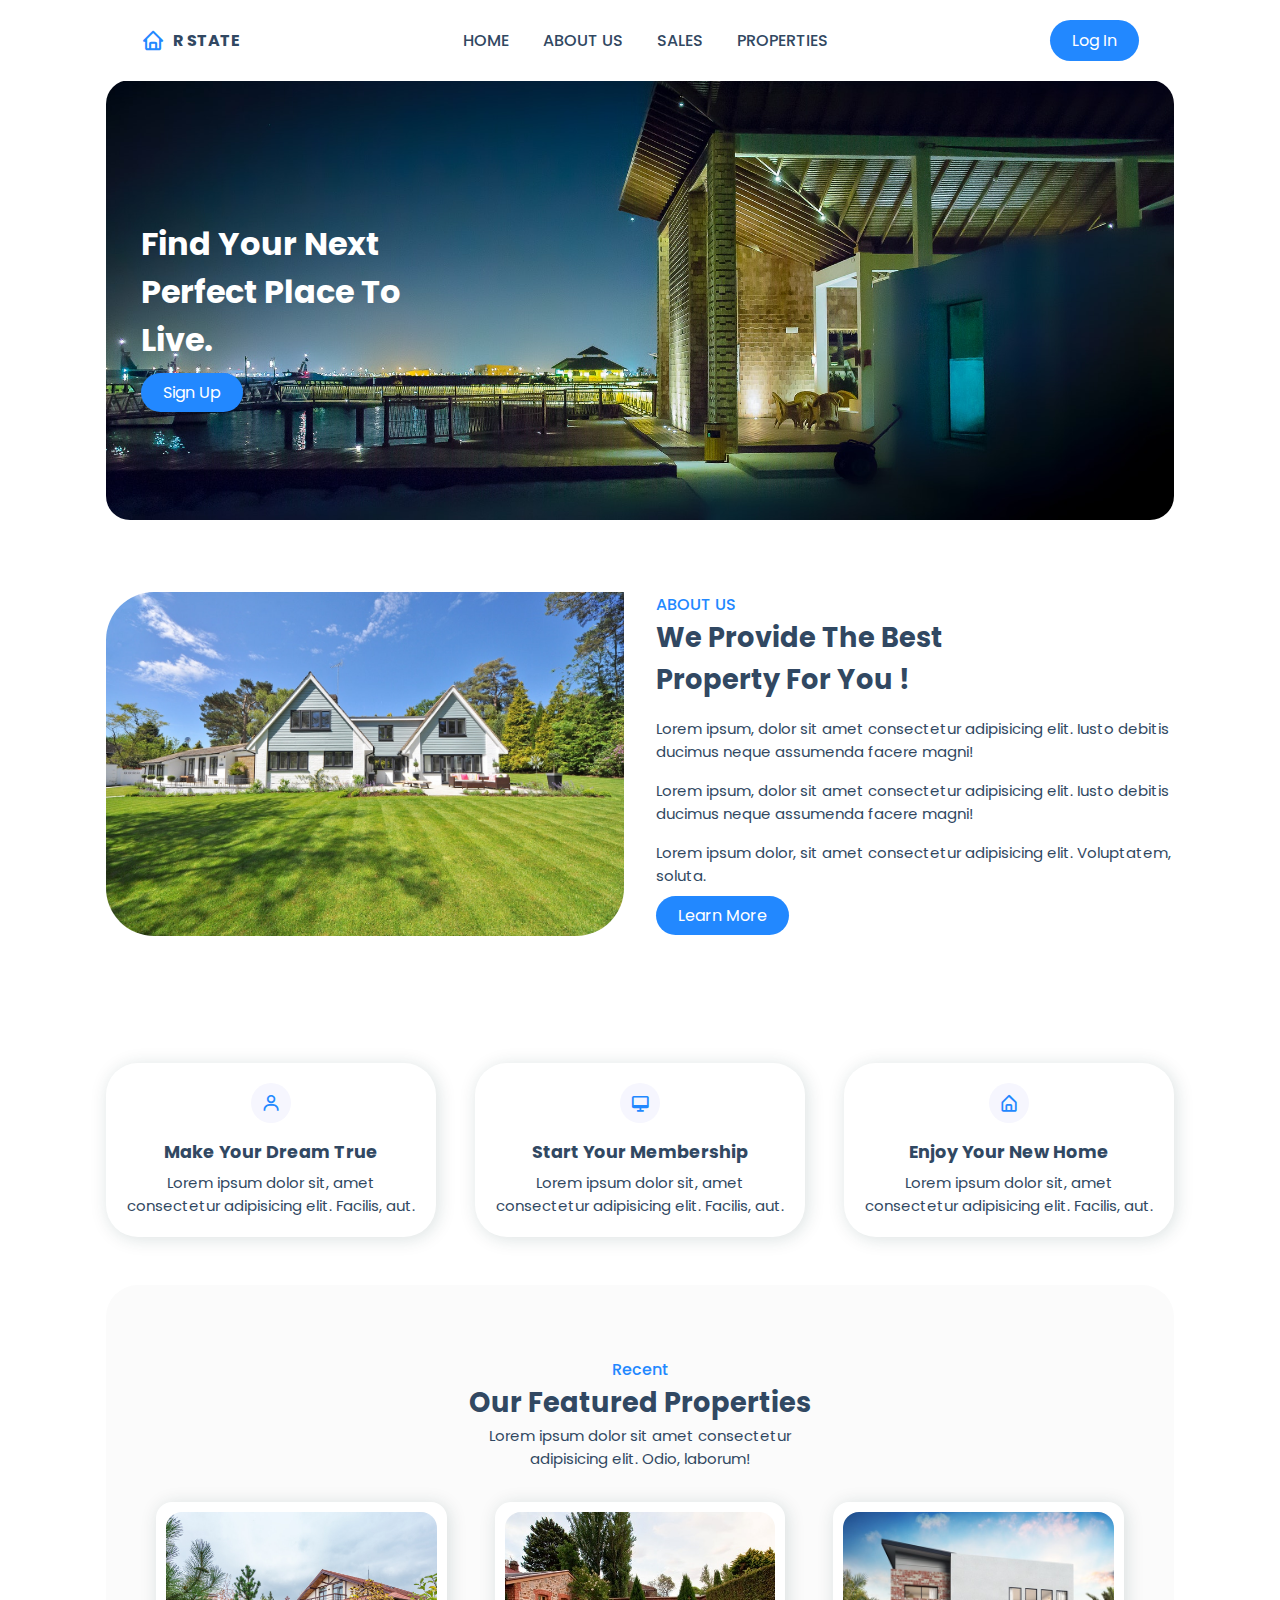
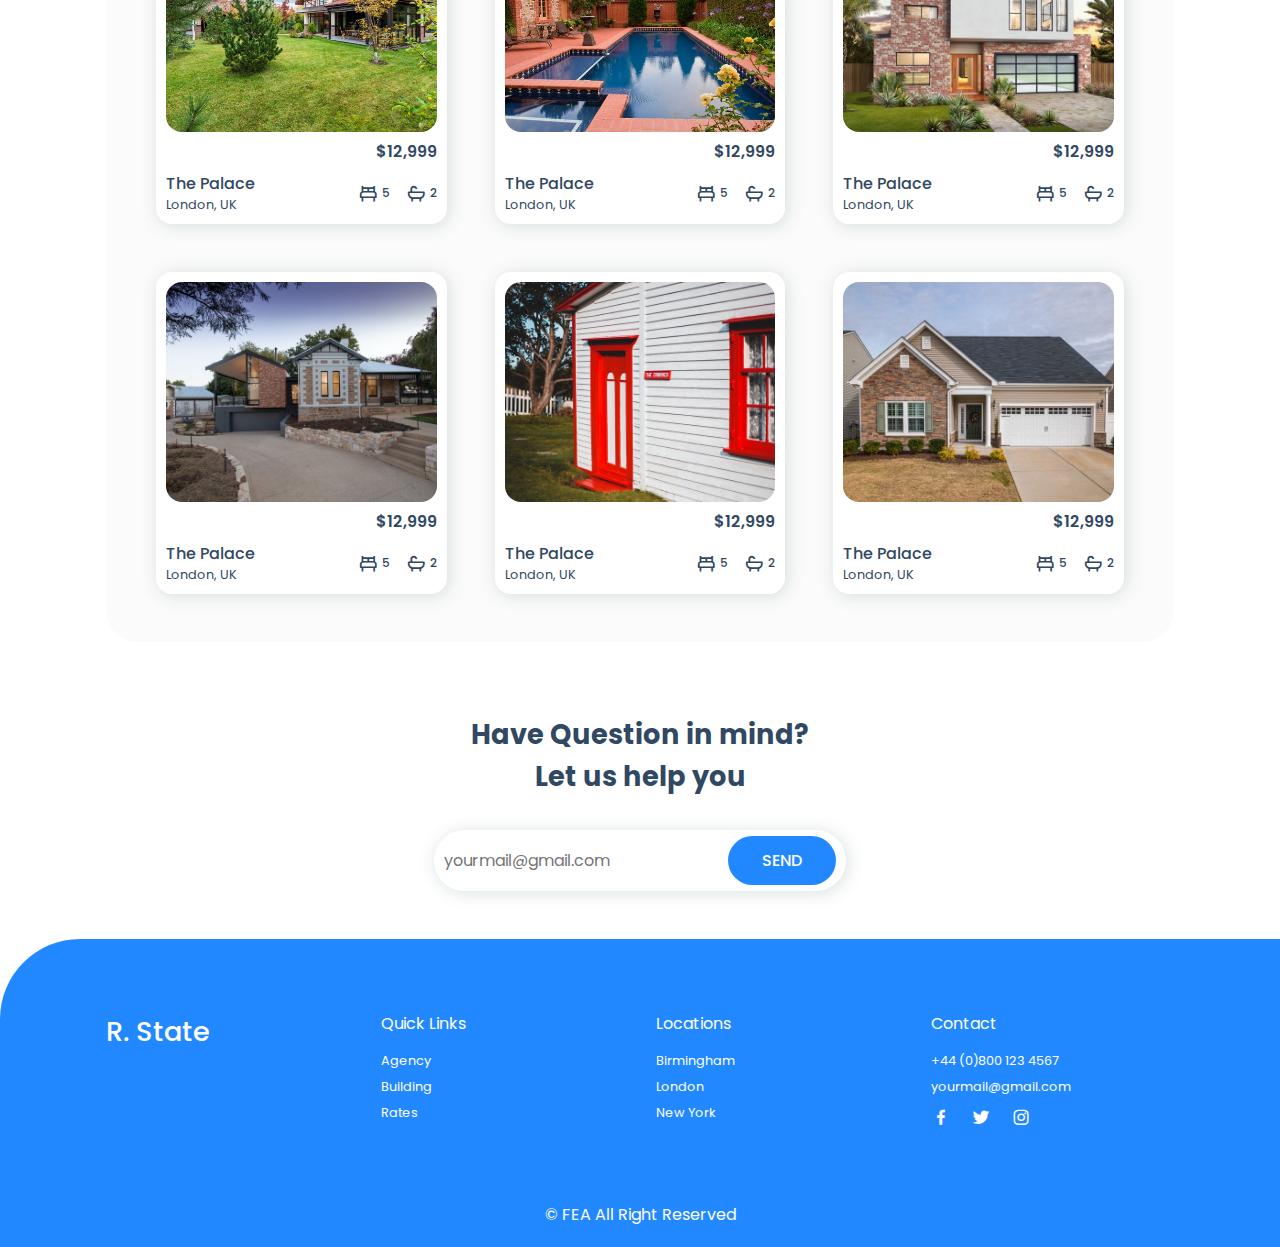
<file: index.html>
<!DOCTYPE html>
<html lang="en">

<head>
    <meta charset="UTF-8">
    <meta http-equiv="X-UA-Compatible" content="IE=edge">
    <meta name="viewport" content="width=device-width, initial-scale=1.0">
    <title>Responsive House Rent Website</title>
    <!-- LInk To CSS -->
    <link rel="stylesheet" href="style.css">
    <!-- Box Icons -->
    <link rel="stylesheet" href="https://cdn.jsdelivr.net/npm/boxicons@latest/css/boxicons.min.css">
</head>

<body>
    <!-- Navbar -->
    <header>
        <div class="nav container">
            <!-- Logo -->
            <a href="index.html" class="logo"><i class='bx bx-home'></i>R State</a>
            <!-- Menu Icon -->
            <input type="checkbox" name="" id="menu">
            <label for="menu" <i class='bx bx-menu' id="menu-icon"></i></label>
            <!-- Nav List -->
            <ul class="navbar">
                <li><a href="#home">Home</a></li>
                <li><a href="#about">About Us</a></li>
                <li><a href="#sales">Sales</a></li>
                <li><a href="#properties">Properties</a></li>
            </ul>
            <!-- Log In Button -->
            <a href="login.html" class="btn">Log In</a>
        </div>

    </header>
    <!-- Home -->
    <section class="home container" id="home">
        <div class="home-text">
            <h1>Find Your Next <br>Perfect Place To <br>Live.</h1>
            <a href="sign-up.html" class="btn">Sign Up</a>
        </div>
    </section>
    <!-- About -->
    <section class="about container" id="about">
        <div class="about-img">
            <img src="img/about.jpg" alt="">
        </div>
        <div class="about-text">
            <span>About Us</span>
            <h2>We Provide The Best <br>Property For You !</h2>
            <p>Lorem ipsum, dolor sit amet consectetur adipisicing elit. Iusto debitis ducimus neque assumenda facere
                magni!</p>
            <p>Lorem ipsum, dolor sit amet consectetur adipisicing elit. Iusto debitis ducimus neque assumenda facere
                magni!</p>
            <p>Lorem ipsum dolor, sit amet consectetur adipisicing elit. Voluptatem, soluta.</p>
            <a href="#" class="btn">Learn More</a>
        </div>
    </section>
    <!-- Sales -->
    <section class="sales container" id="sales">
        <!-- Box 1 -->
        <div class="box">
            <i class='bx bx-user'></i>
            <h3>Make Your Dream True</h3>
            <p>Lorem ipsum dolor sit, amet consectetur adipisicing elit. Facilis, aut.</p>
        </div>
        <!-- Box 2 -->
        <div class="box">
            <i class='bx bx-desktop'></i>
            <h3>Start Your Membership</h3>
            <p>Lorem ipsum dolor sit, amet consectetur adipisicing elit. Facilis, aut.</p>
        </div>
        <!-- Box 1 -->
        <div class="box">
            <i class='bx bx-home-alt'></i>
            <h3>Enjoy Your New Home</h3>
            <p>Lorem ipsum dolor sit, amet consectetur adipisicing elit. Facilis, aut.</p>
        </div>
    </section>
    <!-- Properties -->
    <section class="properties container" id="properties">
        <div class="heading">
            <span>Recent</span>
            <h2>Our Featured Properties</h2>
            <p>Lorem ipsum dolor sit amet consectetur <br> adipisicing elit. Odio, laborum!</p>
        </div>
        <div class="properties-container container">
            <!-- Box 1 -->
            <div class="box">
                <img src="img/p1.jpg" alt="">
                <h3>$12,999</h3>
                <div class="content">
                    <div class="text">
                        <h3>The Palace</h3>
                        <p>London, UK</p>
                    </div>
                    <div class="icon">
                        <i class='bx bx-bed'><span>5</span></i>
                        <i class='bx bx-bath'><span>2</span></i>
                    </div>
                </div>
            </div>
            <!-- Box 2 -->
            <div class="box">
                <img src="img/p2.jpg" alt="">
                <h3>$12,999</h3>
                <div class="content">
                    <div class="text">
                        <h3>The Palace</h3>
                        <p>London, UK</p>
                    </div>
                    <div class="icon">
                        <i class='bx bx-bed'><span>5</span></i>
                        <i class='bx bx-bath'><span>2</span></i>
                    </div>
                </div>
            </div>
            <!-- Box 3 -->
            <div class="box">
                <img src="img/p3.jpg" alt="">
                <h3>$12,999</h3>
                <div class="content">
                    <div class="text">
                        <h3>The Palace</h3>
                        <p>London, UK</p>
                    </div>
                    <div class="icon">
                        <i class='bx bx-bed'><span>5</span></i>
                        <i class='bx bx-bath'><span>2</span></i>
                    </div>
                </div>
            </div>
            <!-- Box 4 -->
            <div class="box">
                <img src="img/p4.jpg" alt="">
                <h3>$12,999</h3>
                <div class="content">
                    <div class="text">
                        <h3>The Palace</h3>
                        <p>London, UK</p>
                    </div>
                    <div class="icon">
                        <i class='bx bx-bed'><span>5</span></i>
                        <i class='bx bx-bath'><span>2</span></i>
                    </div>
                </div>
            </div>
            <!-- Box 5 -->
            <div class="box">
                <img src="img/p5.jpg" alt="">
                <h3>$12,999</h3>
                <div class="content">
                    <div class="text">
                        <h3>The Palace</h3>
                        <p>London, UK</p>
                    </div>
                    <div class="icon">
                        <i class='bx bx-bed'><span>5</span></i>
                        <i class='bx bx-bath'><span>2</span></i>
                    </div>
                </div>
            </div>
            <!-- Box 6 -->
            <div class="box">
                <img src="img/p6.jpg" alt="">
                <h3>$12,999</h3>
                <div class="content">
                    <div class="text">
                        <h3>The Palace</h3>
                        <p>London, UK</p>
                    </div>
                    <div class="icon">
                        <i class='bx bx-bed'><span>5</span></i>
                        <i class='bx bx-bath'><span>2</span></i>
                    </div>
                </div>
            </div>
        </div>
    </section>
    <!-- Newsletter -->
    <section class="newsletter container">
        <h2>Have Question in mind? <br>Let us help you</h2>
        <form action="">
            <input type="email" name="" id="email-box" placeholder="yourmail@gmail.com" required>
            <input type="submit" value="Send" class="btn">
        </form>
    </section>
    <!-- Footer -->
    <section class="footer">
        <div class="footer-container container">
            <h2>R. State</h2>
            <div class="footer-box">
                <h3>Quick Links</h3>
                <a href="#">Agency</a>
                <a href="#">Building</a>
                <a href="#">Rates</a>
            </div>
            <div class="footer-box">
                <h3>Locations</h3>
                <a href="#">Birmingham</a>
                <a href="#">London</a>
                <a href="#">New York</a>
            </div>
            <div class="footer-box">
                <h3>Contact</h3>
                <a href="#">+44 (0)800 123 4567</a>
                <a href="#">yourmail@gmail.com</a>
                <div class="social">
                    <a href="#"><i class='bx bxl-facebook'></i></a>
                    <a href="#"><i class='bx bxl-twitter'></i></a>
                    <a href="#"><i class='bx bxl-instagram'></i></a>
                </div>
            </div>
        </div>
    </section>
    <!-- Copyright -->
    <div class="copyright">
        <p>&#169; FEA All Right Reserved</p>
    </div>


</body>

</html>
</file>
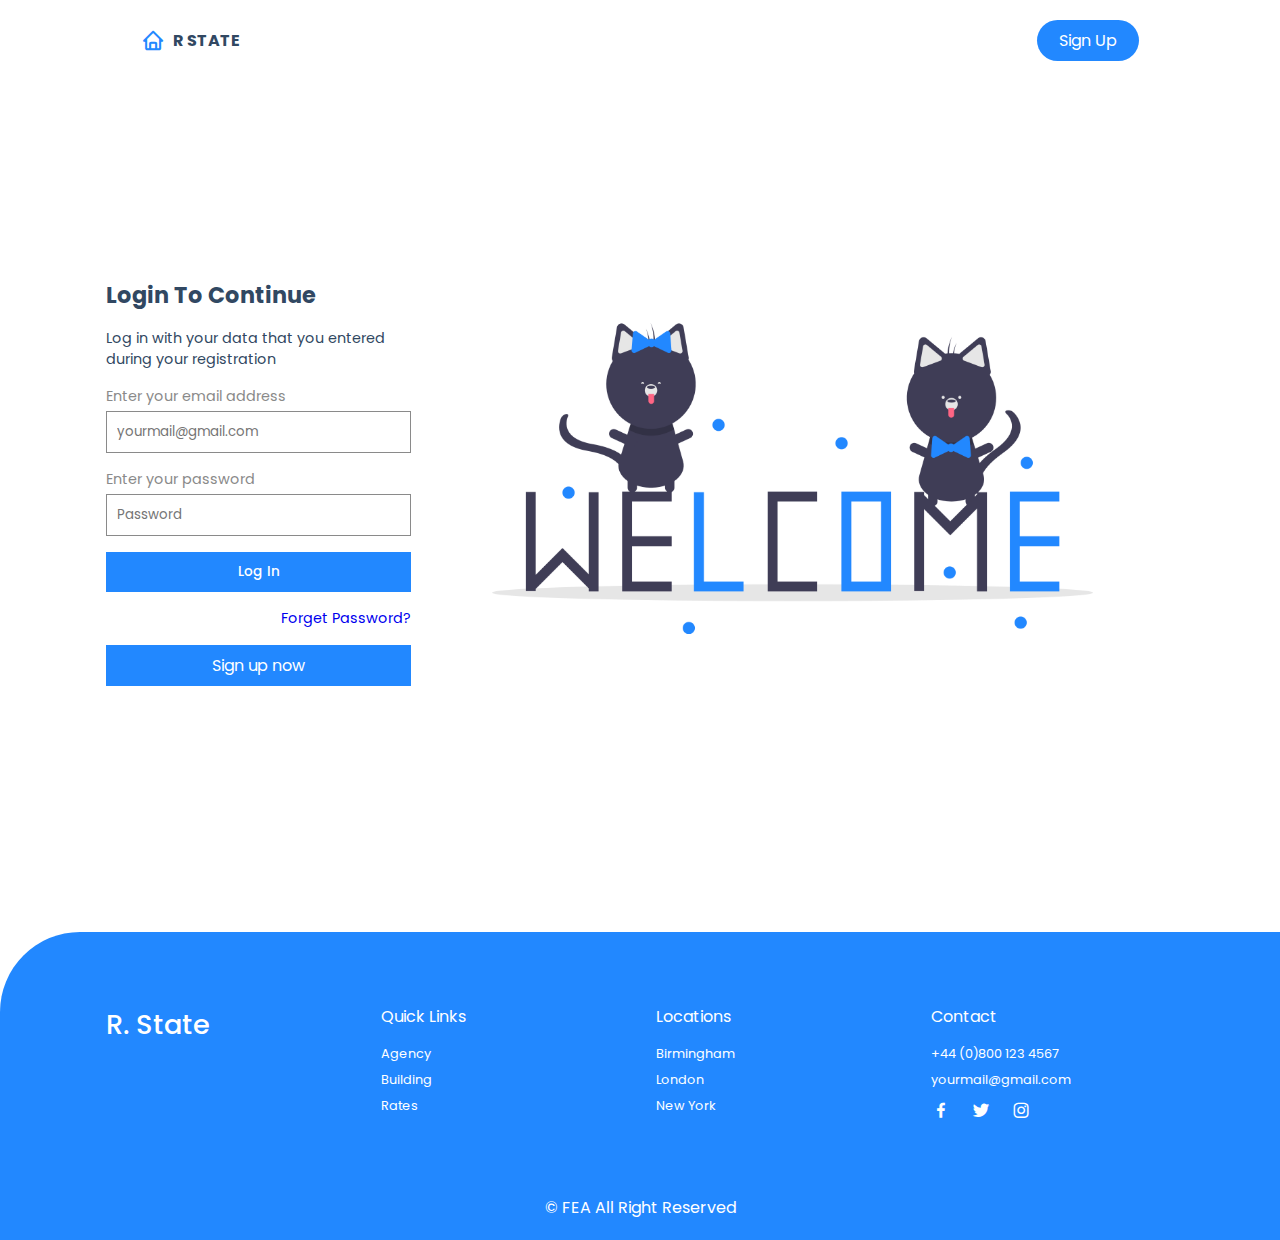
<file: login.html>
<!DOCTYPE html>
<html lang="en">

<head>
    <meta charset="UTF-8">
    <meta http-equiv="X-UA-Compatible" content="IE=edge">
    <meta name="viewport" content="width=device-width, initial-scale=1.0">
    <title>Log In</title>
    <!-- LInk To CSS -->
    <link rel="stylesheet" href="style.css">
    <!-- Box Icons -->
    <link rel="stylesheet" href="https://cdn.jsdelivr.net/npm/boxicons@latest/css/boxicons.min.css">
</head>

<body>
    <!-- Navbar -->
    <header>
        <div class="nav container">
            <!-- Logo -->
            <a href="index.html" class="logo"><i class='bx bx-home'></i>R State</a>

            <!-- Log In Button -->
            <a href="sign-up.html" class="btn">Sign Up</a>
        </div>

    </header>
    <!-- Log In -->
    <div class="login container">
        <div class="login-container">
            <h2>Login To Continue</h2>
            <p>Log in with your data that you entered <br>during your registration</p>
            <!-- Login Form -->
            <form action="">
                <span>Enter your email address</span>
                <input type="email" name="" id="" placeholder="yourmail@gmail.com" required>
                <span>Enter your password</span>
                <input type="password" name="" id="" placeholder="Password" required>
                <input type="submit" value="Log In" class="buttom">
                <a href="#">Forget Password?</a>
            </form>
            <a href="sign-up.html" class="btn">Sign up now</a>
        </div>
        <!-- Log In Image -->
        <div class="login-image">
            <img src="img/login.png" alt="">
        </div>
    </div>

    <!-- Footer -->
    <section class="footer">
        <div class="footer-container container">
            <h2>R. State</h2>
            <div class="footer-box">
                <h3>Quick Links</h3>
                <a href="#">Agency</a>
                <a href="#">Building</a>
                <a href="#">Rates</a>
            </div>
            <div class="footer-box">
                <h3>Locations</h3>
                <a href="#">Birmingham</a>
                <a href="#">London</a>
                <a href="#">New York</a>
            </div>
            <div class="footer-box">
                <h3>Contact</h3>
                <a href="#">+44 (0)800 123 4567</a>
                <a href="#">yourmail@gmail.com</a>
                <div class="social">
                    <a href="#"><i class='bx bxl-facebook'></i></a>
                    <a href="#"><i class='bx bxl-twitter'></i></a>
                    <a href="#"><i class='bx bxl-instagram'></i></a>
                </div>
            </div>
        </div>
    </section>
    <!-- Copyright -->
    <div class="copyright">
        <p>&#169; FEA All Right Reserved</p>
    </div>


</body>

</html>
</file>
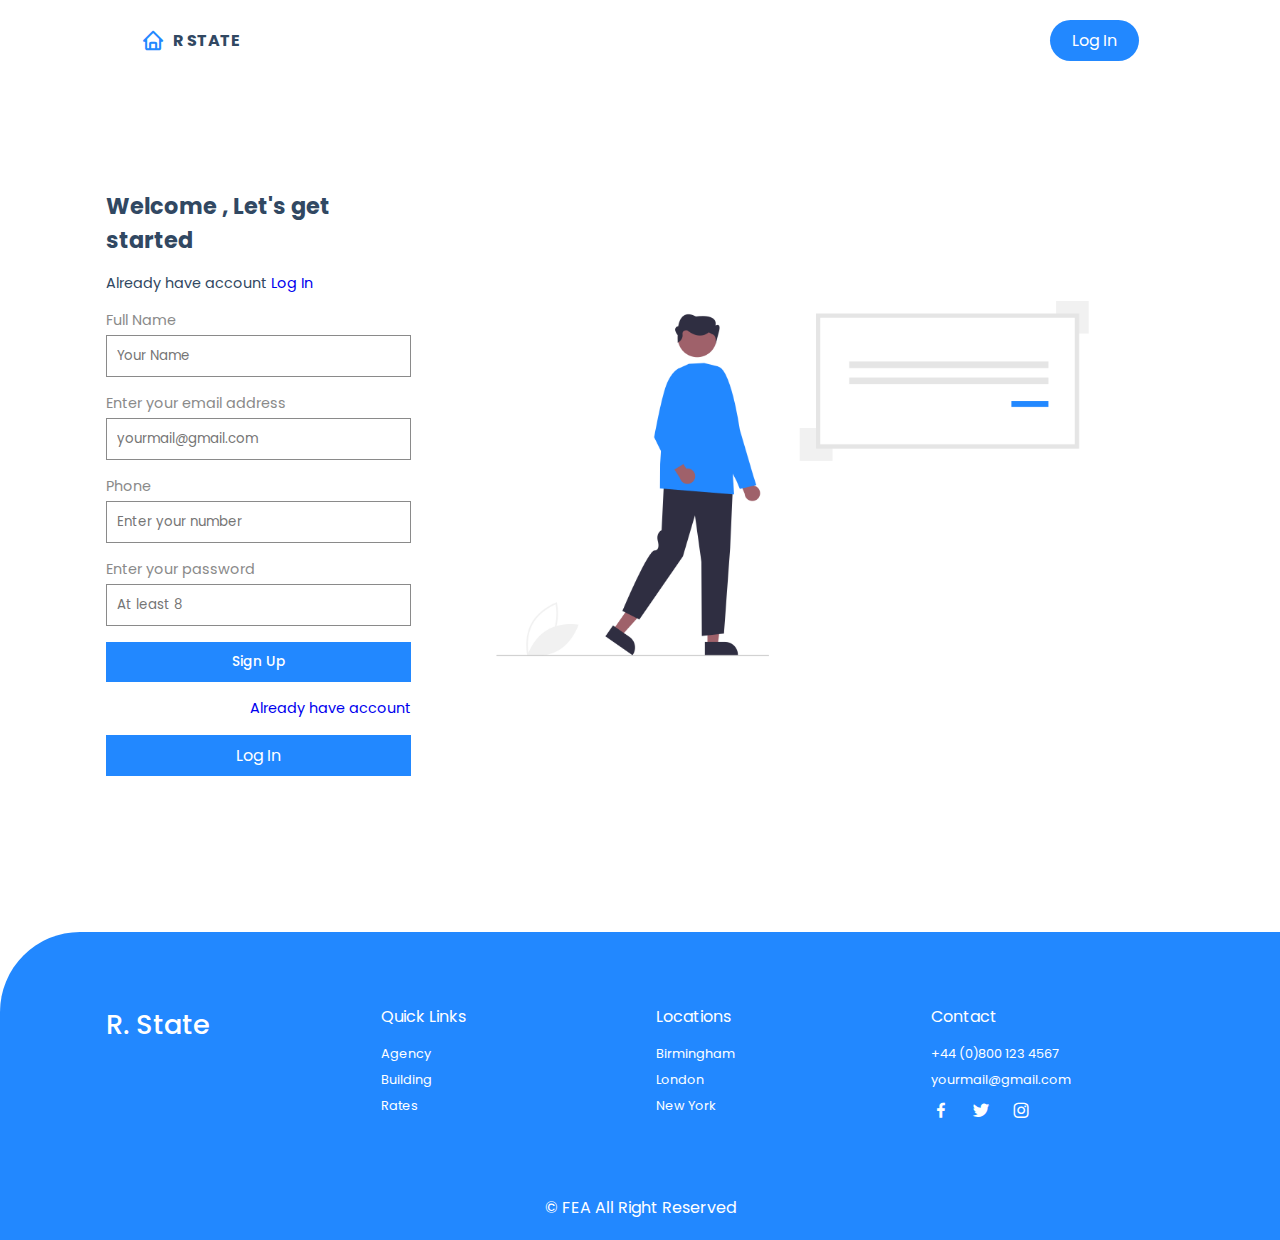
<file: sign-up.html>
<!DOCTYPE html>
<html lang="en">
<head>
    <meta charset="UTF-8">
    <meta http-equiv="X-UA-Compatible" content="IE=edge">
    <meta name="viewport" content="width=device-width, initial-scale=1.0">
    <title>Sign Up</title>
    <!-- LInk To CSS -->
    <link rel="stylesheet" href="style.css">
    <!-- Box Icons -->
    <link rel="stylesheet"
  href="https://cdn.jsdelivr.net/npm/boxicons@latest/css/boxicons.min.css">
</head>
<body>
    <!-- Navbar -->
    <header>
        <div class="nav container">
            <!-- Logo -->
            <a href="index.html" class="logo"><i class='bx bx-home'></i>R State</a>
           
            <!-- Log In Button -->
            <a href="login.html" class="btn">Log In</a>
        </div>

    </header>
    <!-- Sign Up -->
    <div class="login container">
        <div class="login-container">
            <h2>Welcome , Let's get started</h2>
            <p>Already have account <a href="login.html">Log In</a></p>
            <!-- Login Form -->
            <form action="">
                <span>Full Name</span>
                <input type="text" name="" id="" placeholder="Your Name" required>
                <span>Enter your email address</span>
                <input type="email" name="" id="" placeholder="yourmail@gmail.com" required>
                <span>Phone</span>
                <input type="tel" name="" id="" placeholder="Enter your number" required>
                <span>Enter your password</span>
                <input type="password" name="" id="" placeholder="At least 8" required>
                <input type="submit" value="Sign Up" class="buttom">
                <a href="login.html">Already have account</a>
            </form>
            <a href="login.html" class="btn">Log In</a>
        </div>
        <!-- Log In Image -->
        <div class="login-image">
            <img src="img/sign-up.png" alt="">
        </div>
    </div>
    
    <!-- Footer -->
    <section class="footer">
        <div class="footer-container container">
            <h2>R. State</h2>
            <div class="footer-box">
                <h3>Quick Links</h3>
                <a href="#">Agency</a>
                <a href="#">Building</a>
                <a href="#">Rates</a>
            </div>
            <div class="footer-box">
                <h3>Locations</h3>
                <a href="#">Birmingham</a>
                <a href="#">London</a>
                <a href="#">New York</a>
            </div>
            <div class="footer-box">
                <h3>Contact</h3>
                <a href="#">+44 (0)800 123 4567</a>
                <a href="#">yourmail@gmail.com</a>
                <div class="social">
                    <a href="#"><i class='bx bxl-facebook' ></i></a>
                    <a href="#"><i class='bx bxl-twitter' ></i></a>
                    <a href="#"><i class='bx bxl-instagram' ></i></a>
                </div>
            </div>
        </div>
    </section>
    <!-- Copyright -->
    <div class="copyright">
        <p>&#169; FEA All Right Reserved</p>
    </div>

    
</body>
</html>
</file>
<file: style.css>
/* Google Fonts */
@import url("https://fonts.googleapis.com/css2?family=Poppins:wght@400;500;600;700&display=swap");
* {
  font-family: "Poppins", sans-serif;
  margin: 0;
  padding: 0;
  box-sizing: border-box;
  scroll-behavior: smooth;
  scroll-padding-top: 3rem;
  list-style: none;
  text-decoration: none;
}
/* Variables */
:root {
  --main-color: #2288ff;
  --second-color: #192f6a;
  --text-color: #314862;
  --bg-color: #fff;

  /* Box Shadow */
  --box-shadow: 2px 2px 18px rgb(14 52 54 / 15%);
}
img {
  width: 100%;
}
body {
  color: var(--text-color);
  overflow-x: hidden;
}
section {
  padding: 4.5rem 0 3rem;
}
.container {
  max-width: 1068px;
  margin-left: auto;
  margin-right: auto;
}
header {
  display: block;
  width: 100%;
  background: var(--bg-color);
  position: fixed;
  top: 0;
  left: 0;
  z-index: 100;
}
.nav {
  display: flex;
  align-items: center;
  justify-content: space-between;
  padding: 20px 35px;
}
.logo {
  display: flex;
  align-items: center;
  column-gap: 0.5rem;
  font-size: 1rem;
  font-weight: 700;
  color: var(--text-color);
  text-transform: uppercase;
}
.logo .bx {
  font-size: 24px;
  color: var(--main-color);
}
.navbar {
  display: flex;
}
.navbar a {
  padding: 8px 17px;
  color: var(--text-color);
  font-size: 1rem;
  text-transform: uppercase;
  font-weight: 500;
}
.navbar a:hover {
  color: var(--main-color);
}
#menu-icon {
  font-size: 24px;
  cursor: pointer;
  display: none;
}
#menu {
  display: none;
}
.btn {
  padding: 8px 22px;
  background: var(--main-color);
  color: var(--bg-color);
  border-radius: 5rem;
}
.btn:hover {
  background: #3492fd;
}
/* Home */
.home {
  margin-top: 5rem;
  background: url(img/home.jpg);
  background-repeat: no-repeat;
  background-size: cover;
  background-position: center;
  height: 440px;
  border-radius: 1.5rem;
  display: flex;
  align-items: center;
}
.home-text {
  padding-left: 35px;
}
.home-text h1 {
  color: var(--bg-color);
  font-size: 2rem;
  margin-bottom: 1rem;
}
.about {
  display: grid;
  grid-template-columns: repeat(auto-fit, minmax(18rem, auto));
  gap: 2rem;
}
.about-img img {
  border-radius: 3rem 0 3rem 3rem;
}
.about-text span {
  font-size: 1rem;
  text-transform: uppercase;
  font-weight: 500;
  color: var(--main-color);
}
.about-text h2 {
  font-size: 1.7rem;
}
.about-text p {
  font-size: 0.938rem;
  margin: 1rem 0 1rem;
}
.sales {
  display: grid;
  grid-template-columns: repeat(auto-fit, minmax(240px, auto));
  gap: 2.4rem;
}
.sales .box {
  padding: 20px;
  background: var(--bg-color);
  box-shadow: var(--box-shadow);
  text-align: center;
  border-radius: 2rem;
}
.sales .box:hover {
  background: var(--main-color);
  color: var(--bg-color);
  transition: 0.4s all linear;
}
.sales .box .bx {
  padding: 10px;
  border-radius: 50%;
  background: #f6f6fe;
  color: var(--main-color);
  font-size: 20px;
}
.sales .box h3 {
  font-size: 1.1rem;
  margin: 1rem 0 0.4rem;
}
.sales .box p {
  font-size: 00.938rem;
}
/* Properties */
.heading {
  text-align: center;
  margin-bottom: 2rem;
}
.heading span {
  font-weight: 500;
  color: var(--main-color);
}
.heading h2 {
  font-size: 1.7rem;
}
.heading p {
  font-size: 0.938rem;
}
.properties {
  background: #fbfbfb;
  border-radius: 2rem;
}
.properties-container {
  display: grid;
  grid-template-columns: repeat(auto-fit, minmax(240px, auto));
  gap: 3rem;
  padding: 0 50px;
}
.properties-container .box {
  background: var(--bg-color);
  padding: 10px;
  border-radius: 1rem;
  box-shadow: var(--box-shadow);
}
.properties-container .box:hover {
  transform: translateY(-10px);
  transition: 0.5s;
}
.properties-container .box img {
  border-radius: 1rem;
  height: 220px;
  object-fit: cover;
  object-position: center;
}
.properties-container .box h3 {
  font-size: 1rem;
  font-weight: 600;
  float: right;
}
.properties-container .box .content {
  display: flex;
  justify-content: space-between;
  margin-top: 2rem;
}
.properties-container .box .content .text h3 {
  font-weight: 500;
}
.properties-container .box .content .text p {
  font-size: 0.8rem;
}
.properties-container .box .content .icon {
  display: flex;
  align-items: center;
  column-gap: 1rem;
}
.properties-container .box .content .icon .bx {
  display: flex;
  align-items: center;
  font-size: 20px;
}
.properties-container .box .content .icon span {
  font-size: 12px;
  font-weight: 500;
  margin-left: 4px;
}
.newsletter {
  display: flex;
  flex-direction: column;
  align-items: center;
  row-gap: 2rem;
  justify-content: center;
  text-align: center;
}
.newsletter h2 {
  font-size: 1.7rem;
}
.newsletter form {
  background: var(--bg-color);
  box-shadow: var(--box-shadow);
  padding: 6px 10px;
  border-radius: 5rem;
}
.newsletter form input {
  border: none;
  outline: none;
  font-size: 1rem;
}
.newsletter #email-box {
  width: 280px;
}
.newsletter .btn {
  padding: 12px 34px;
  font-weight: 500;
  text-transform: uppercase;
}
.footer {
  background: var(--main-color);
  color: var(--bg-color);
  border-radius: 5rem 0 0 0;
}
.footer-container {
  display: grid;
  grid-template-columns: repeat(auto-fit, minmax(240px, auto));
  gap: 2rem;
}
.footer-container h2 {
  font-size: 1.7rem;
  font-weight: 500;
}
.footer-box {
  display: flex;
  flex-direction: column;
}
.footer-box h3 {
  margin-bottom: 1rem;
  font-size: 1rem;
  font-weight: 400;
}
.footer-box a {
  font-size: 0.8rem;
  color: var(--bg-color);
  font-weight: 400;
  margin-bottom: 0.5rem;
}
.footer-box a:hover {
  color: var(--text-color);
}
.social a {
  font-size: 20px;
  margin-right: 1rem;
}
.social a:hover {
  color: var(--second-color);
}
.copyright {
  padding: 20px;
  text-align: center;
  color: var(--bg-color);
  background: var(--main-color);
}
/* Log IN */
.login {
  display: grid;
  grid-template-columns: 0.4fr 1fr;
  align-items: center;
  min-height: 100vh;
  margin-top: 2rem;
}
.login-container {
  display: flex;
  flex-direction: column;
  row-gap: 1rem;
}
.login-container h2 {
  font-size: 1.4rem;
}
.login-container p {
  font-size: 0.9rem;
}
.login-container form {
  display: flex;
  flex-direction: column;
}
.login-container form span {
  font-size: 0.9rem;
  color: #8a8a8a;
  margin-bottom: 4px;
}
.login-container form input {
  border: 1px solid #8a8a8a;
  outline: none;
  padding: 10px;
  margin-bottom: 1rem;
  background: var(--bg-color);
}
.login-container form .buttom {
  outline: none;
  border: none;
  background: var(--main-color);
  color: var(--bg-color);
  font-size: 0.85rem;
  font-weight: 500;
}
.login-container form .buttom:hover {
  background: #3492fd;
}
.login-container form a {
  font-size: 0.9rem;
  text-align: right;
}
.login-container .btn {
  border-radius: 0;
  text-align: center;
}
/* Making Responsive */
@media (max-width: 1080px) {
  .container {
    margin-left: 1rem;
    margin-right: 1rem;
  }
}
@media (max-width: 880px) {
  section {
    padding: 4rem 0 3rem;
  }
  .properties-container {
    grid-template-columns: repeat(auto-fit, minmax(200px, auto));
    gap: 1rem;
    padding: 0 10px;
  }
  .footer-container {
    grid-template-columns: repeat(auto-fit, minmax(200px, auto));
    gap: 1rem;
  }
  .login {
    grid-template-columns: 0.6fr 1fr;
  }
}
@media (max-width: 768px) {
  .nav {
    padding: 10px 0;
  }
  #menu-icon {
    display: initial;
  }
  .navbar {
    position: absolute;
    top: 100%;
    right: 0;
    left: 0;
    display: flex;
    flex-direction: column;
    background: var(--second-color);
    text-align: center;
    clip-path: circle(0% at 100% 1%);
    transition: 0.6s;
  }
  .navbar a {
    display: block;
    margin: 1rem;
    padding: 20px;
    color: var(--bg-color);
  }
  .navbar a:hover {
    background: var(--main-color);
    color: var(--bg-color);
    transition: 0.2s;
  }
  #menu:checked ~ .navbar {
    clip-path: circle(144% at 100% 1%);
  }
  .about-text span {
    font-size: 0.9rem;
  }
  .about-text h2,
  .heading h2,
  .newsletter h2 {
    font-size: 1.4rem;
  }
}
@media (max-width: 638px) {
  .about-text {
    text-align: center;
  }
  .about-img {
    order: 2;
  }
  .login {
    grid-template-columns: 0.8fr 1fr;
  }
  .login {
    margin-top: 3rem;
  }
}
@media (max-width: 572px) {
  .login-image {
    display: none;
  }
  .login {
    justify-content: center;
    grid-template-columns: 1fr;
  }
}
@media (max-width: 442px) {
  .home-text {
    padding-left: 14px;
  }
  .home-text h1 {
    font-size: 1.7rem;
  }
  .about{
    grid-template-columns: repeat(auto-fit, minmax(15rem, auto));
  }
  .about-text h2,
  .heading h2,
  .newsletter h2 {
    font-size: 1.2rem;
  }
  .properties-container {
    padding: 0;
  }
  .newsletter #email-box {
    width: 140px;
  }
  .footer {
    border-radius: 3rem 0 0 0;
  }
}
</file>
